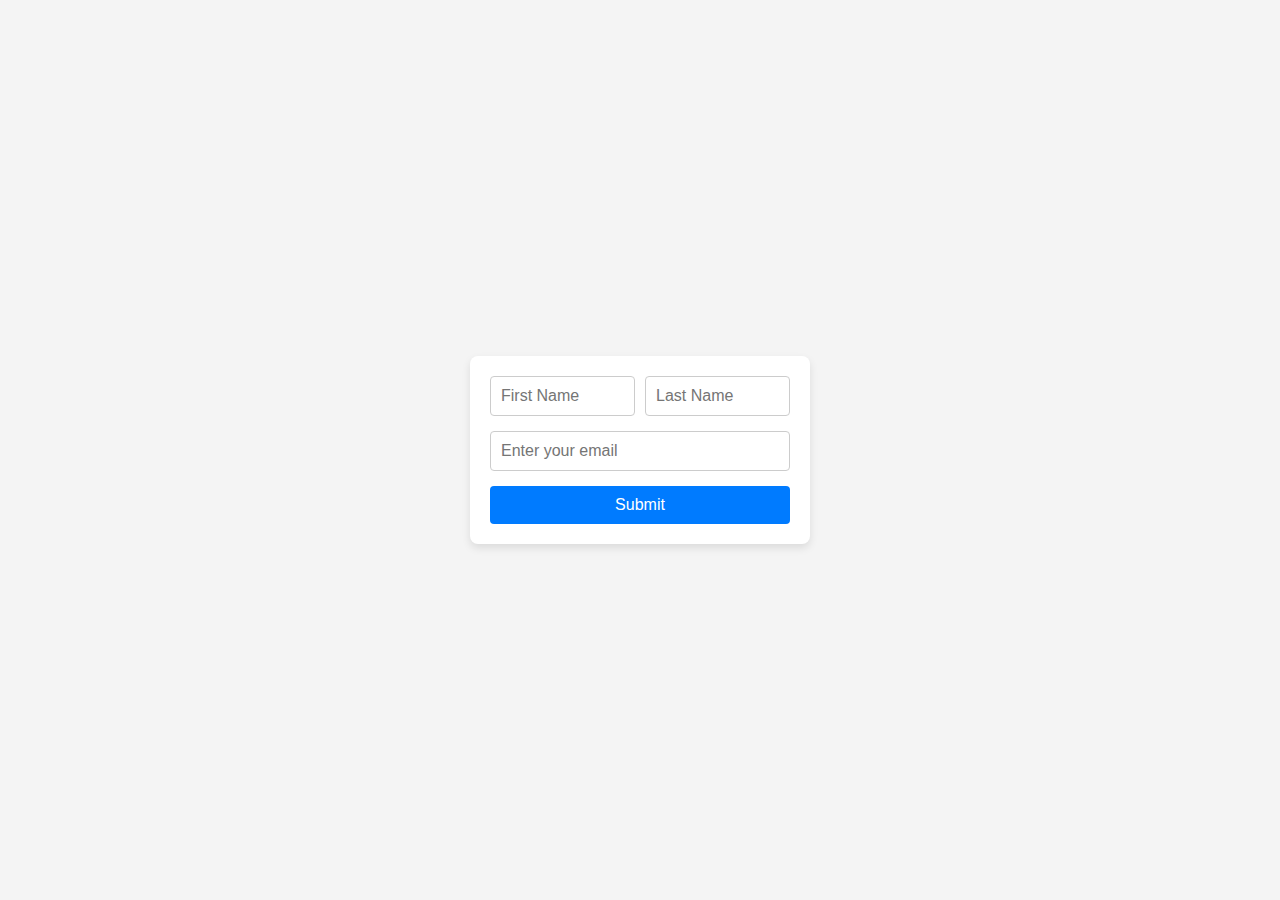
<file: Practice_01/index.html>
<!DOCTYPE html>
<html lang="en">
<head>
  <meta charset="UTF-8">
  <meta name="viewport" content="width=device-width, initial-scale=1.0">
  <title>User Information Form</title>
  <link rel="stylesheet" href="styles.css">
</head>
<body>
  <form class="get-username" action="/submit-form" method="POST">
    <div class="name-fields">
      <input type="text" name="first-name" class="first-name" id="js-first-name" placeholder="First Name" required>
      <input type="text" name="last-name" class="last-name" id="js-last-name" placeholder="Last Name" required>
    </div>
    <input type="email" name="user-email" class="user-email" id="js-user-email" placeholder="Enter your email" required>
    <button type="submit" class="submit" id="js-submit">Submit</button>
  </form>


  <div id="username-display" class="username-display"></div>

  <script src="script.js"></script>
</body>
</html>
</file>
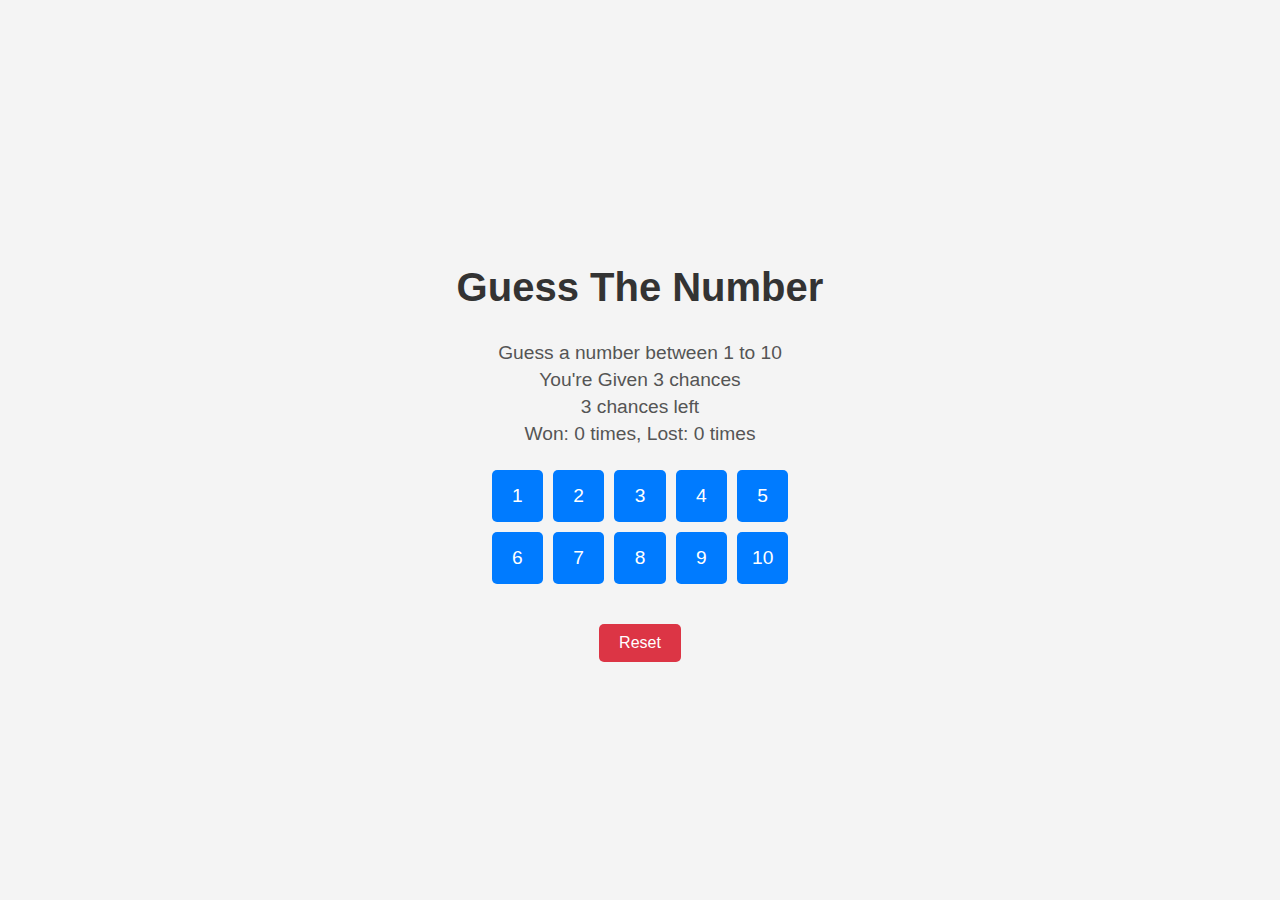
<file: Practice_02/index.html>
<!DOCTYPE html>
<html lang="en">
<head>
  <meta charset="UTF-8">
  <meta name="viewport" content="width=device-width, initial-scale=1.0">
  <title>Guess The Number</title>
  <link rel="stylesheet" href="style.css">
</head>
<body>
  <div class="headings">
    <h1>Guess The Number</h1>
  </div>

  <div class="instruction">
    <p>Guess a number between 1 to 10</p>
    <p>You're Given 3 chances</p>
    <p>3 chances left</p>
    <p>Won: 0 times, Lost: 0 times</p>
  </div>

  <div class="buttons">
    <button>1</button>
    <button>2</button>
    <button>3</button>
    <button>4</button>
    <button>5</button>
    <button>6</button>
    <button>7</button>
    <button>8</button>
    <button>9</button>
    <button>10</button>
  </div>

  <div class="result"></div>
  <div class="reset">
    <button class="reset-button">
      Reset
    </button>
  </div>

  <script src="script.js"></script>
</body>
</html>
</file>
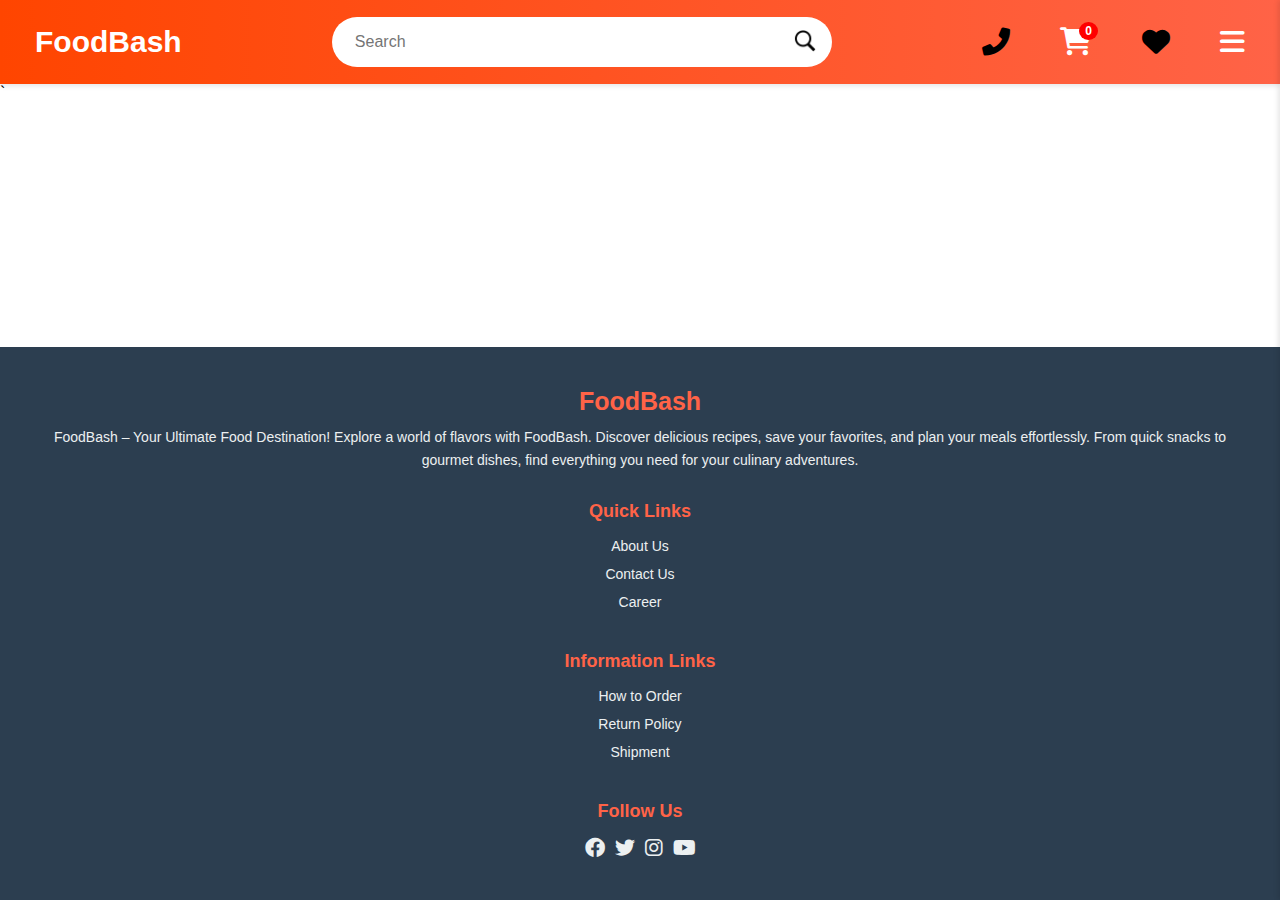
<file: Practice_03/index.html>
<!DOCTYPE html>
<html lang="en">

<head>
  <meta charset="UTF-8">
  <meta name="viewport" content="width=device-width, initial-scale=1.0">
  <link rel="stylesheet" href="https://cdnjs.cloudflare.com/ajax/libs/font-awesome/6.0.0-beta3/css/all.min.css">
  <link rel="stylesheet" href="style_files/header.css">
  <link rel="stylesheet" href="style_files/footer.css">
  <link rel="stylesheet" href="style_files/main.css">
  <title>FoodBash</title>
</head>

<body>
  <header>
    <div class="header">
      <div class="web-logo">
        <h1 class="logo">FoodBash</h1>
      </div>

      <div class="search-bar">
        <input type="text" name="search" id="js-search-bar" placeholder="Search">
        <button class="search-button">
          <img src="images/search_icon.png" alt="Search">
        </button>
      </div>

      <div class="utility-icons">
        <i class="contact-icon fas fa-phone-alt"></i> <!-- Contact icon -->
        <div class="cart-icon-container">
          <i class="cart-icon fas fa-shopping-cart"></i> <!-- Cart icon -->
          <span id="js-cart-count" class="cart-count">0</span> <!-- Cart count -->
        </div>
        <i class="wishlist-icon fas fa-heart"></i> <!-- Wishlist icon -->
        <i id="hamburger-icon" class="hamburger-icon fas fa-bars"></i> <!-- Hamburger menu icon -->
      </div>
    </div>
  </header>

  <!-- Sidebar -->
  <div id="sidebar" class="sidebar">
    <button id="close-sidebar" class="close-sidebar">×</button>
    <h2 class="sidebar-title">Your Cart</h2>
    <div id="cart-items" class="cart-items">
      <!-- Cart items will be dynamically added here -->
    </div>
  </div>

  <!-- Overlay -->
  <div id="overlay" class="overlay"></div>

  <!-- Main Content -->
  <main>`
    <div class="food-grid js-food-grid">
      </div>
    </div>

  </main>

  <!-- Footer -->
  <footer>
    <div class="footer-content">
      <!-- Website Description -->
      <div class="web-description">
        <h1 class="logo">FoodBash</h1>
        <p>
          FoodBash – Your Ultimate Food Destination! Explore a world of flavors with FoodBash. Discover delicious
          recipes, save your favorites, and plan your meals effortlessly. From quick snacks to gourmet dishes, find
          everything you need for your culinary adventures.
        </p>
      </div>

      <!-- Quick Links -->
      <div class="quick-links">
        <h2>Quick Links</h2>
        <ul>
          <li><a href="">About Us</a></li>
          <li><a href="">Contact Us</a></li>
          <li><a href="">Career</a></li>
        </ul>
      </div>

      <!-- Information Links -->
      <div class="information-links">
        <h2>Information Links</h2>
        <ul>
          <li><a href="">How to Order</a></li>
          <li><a href="">Return Policy</a></li>
          <li><a href="">Shipment</a></li>
        </ul>
      </div>

      <!-- Social Media Links -->
      <div class="socialmedia-links">
        <h2>Follow Us</h2>
        <div class="social-icons">
          <a href="https://facebook.com" target="_blank"><i class="fab fa-facebook"></i></a>
          <a href="https://twitter.com" target="_blank"><i class="fab fa-twitter"></i></a>
          <a href="https://instagram.com" target="_blank"><i class="fab fa-instagram"></i></a>
          <a href="https://youtube.com" target="_blank"><i class="fab fa-youtube"></i></a>
        </div>
      </div>
    </div>
  </footer>
  <script src="data/cart.js"></script>
  <script src="data/foodProducts.js"></script>
  <script src="script.js"></script>
 

</body>

</html>
</file>
<file: Practice_01/styles.css>
/* styles.css */
body {
  font-family: Arial, sans-serif;
  background-color: #f4f4f4;
  margin: 0;
  padding: 0;
  display: flex;
  justify-content: center;
  align-items: center;
  height: 100vh;
  flex-direction: column;
}

.get-username {
  background-color: #ffffff;
  padding: 20px;
  border-radius: 8px;
  box-shadow: 0 4px 8px rgba(0, 0, 0, 0.1);
  width: 100%;
  max-width: 300px;
}

.name-fields {
  display: flex;
  gap: 10px;
  margin-bottom: 15px;
}

.name-fields input {
  flex: 1;
}

.get-username input[type="text"],
.get-username input[type="email"] {
  width: 100%;
  padding: 10px;
  border: 1px solid #ccc;
  border-radius: 4px;
  font-size: 16px;
  box-sizing: border-box;
}

.get-username input[type="email"] {
  margin-bottom: 15px; /* Adds space below the email field */
}

.get-username input[type="text"]:focus,
.get-username input[type="email"]:focus {
  border-color: #007bff;
  outline: none;
  box-shadow: 0 0 5px rgba(0, 123, 255, 0.5);
}

.get-username button[type="submit"] {
  width: 100%;
  padding: 10px;
  background-color: #007bff;
  color: #ffffff;
  border: none;
  border-radius: 4px;
  font-size: 16px;
  cursor: pointer;
  transition: background-color 0.3s ease;
}

.get-username button[type="submit"]:hover {
  background-color: #0056b3;
}

.username-display {
  display: none;
  margin-top: 20px;
  padding: 10px;
  background-color: #e9ecef;
  border-radius: 4px;
  width: 100%;
  max-width: 400px;
  text-align: center;
  font-size: 18px;
  font-weight: bold;
  color: #333;
}

.username-display.visible {
  display: block;
}
</file>
<file: Practice_02/style.css>
/* General body styling */
body {
  font-family: Arial, sans-serif;
  background-color: #f4f4f4;
  margin: 0;
  padding: 0;
  display: flex;
  flex-direction: column;
  align-items: center;
  justify-content: center;
  height: 100vh;
  text-align: center;
}

/* Headings styling */
.headings h1 {
  font-size: 2.5rem;
  color: #333;
}

/* Instructions styling */
.instruction p {
  font-size: 1.2rem;
  color: #555;
  margin: 5px 0;
}

/* Buttons styling */
.buttons {
  display: grid;
  grid-template-columns: repeat(5, 1fr);
  gap: 10px;
  margin-top: 20px;
}

.buttons button {
  padding: 15px;
  font-size: 1.2rem;
  background-color: #007bff;
  color: #fff;
  border: none;
  border-radius: 5px;
  cursor: pointer;
  transition: background-color 0.3s ease;
}

.buttons button:hover {
  background-color: #0056b3;
}

.buttons button:disabled {
  background-color: #ccc;
  cursor: not-allowed;
}

/* Result styling */
.result {
  margin-top: 20px;
  font-size: 1.5rem;
  font-weight: bold;
  color: #333;
}

/* Reset button styling */
.reset-button {
  margin-top: 20px;
  padding: 10px 20px;
  font-size: 1rem;
  background-color: #dc3545;
  color: #fff;
  border: none;
  border-radius: 5px;
  cursor: pointer;
  transition: background-color 0.3s ease;
}

.reset-button:hover {
  background-color: #c82333;
}
</file>
<file: Practice_03/style_files/footer.css>
body {
  display: flex;
  flex-direction: column;
  min-height: 100vh; /* Ensure the body takes at least the full viewport height */
}

main {
  flex: 1; /* Allow the main content to grow and push the footer down */
}

/* Footer Styles */
footer {
  background-color: #2c3e50; /* Dark background for contrast */
  color: #fff; /* White text */
  padding: 40px 20px;
  font-family: Arial, sans-serif;
  margin-top: auto; /* Push footer to the bottom */
}

.footer-content {
  display: flex;
  flex-direction: column; /* Single column layout */
  align-items: center;
  text-align: center;
  gap: 30px; /* Space between sections */
  max-width: 1200px;
  margin: 0 auto;
}

.web-description,
.quick-links,
.information-links,
.socialmedia-links {
  width: 100%; /* Full width for all sections */
}

.web-description .logo {
  font-size: 25px;
  margin-bottom: 10px;
  color: #ff6347; /* Reddish-orange to match the theme */
}

.web-description p {
  font-size: 14px;
  line-height: 1.6;
  color: #ecf0f1; /* Light gray for readability */
}

.quick-links h2,
.information-links h2,
.socialmedia-links h2 {
  font-size: 18px;
  margin-bottom: 15px;
  color: #ff6347; /* Reddish-orange for headings */
}

.quick-links ul,
.information-links ul {
  list-style: none;
  padding: 0;
}

.quick-links li,
.information-links li {
  margin-bottom: 10px;
}

.quick-links a,
.information-links a {
  color: #ecf0f1; /* Light gray for links */
  text-decoration: none;
  font-size: 14px;
  transition: color 0.3s ease;
}

.quick-links a:hover,
.information-links a:hover {
  color: #ff6347; /* Reddish-orange on hover */
}

.socialmedia-links .social-icons {
  display: flex;
  gap: 10px;
  justify-content: center;
}

.socialmedia-links a {
  color: #ecf0f1; /* Light gray for icons */
  font-size: 20px;
  transition: color 0.3s ease;
}

.socialmedia-links a:hover {
  color: #ff6347; /* Reddish-orange on hover */
}
</file>
<file: Practice_03/style_files/main.css>
/* Base styles for the food grid */
.food-grid {
  display: grid;
  gap: 20px; /* Adjust the gap between items as needed */
  padding: 20px;
}

/* Default layout for larger screens (4 columns) */
.food-grid {
  grid-template-columns: repeat(4, 1fr);
}

/* Medium screens (3 columns below 900px) */
@media (max-width: 900px) {
  .food-grid {
    grid-template-columns: repeat(3, 1fr);
  }
}

/* Small screens (1 column below 480px) */
@media (max-width: 480px) {
  .food-grid {
    grid-template-columns: 1fr;
  }
}

/* Styles for individual food containers */
.food-container {
  border: 1px solid #ddd; /* Optional: Add a border for better visibility */
  border-radius: 8px; /* Optional: Rounded corners */
  overflow: hidden; /* Ensure content stays within the container */
  text-align: center;
  padding: 10px;
  display: flex;
  flex-direction: column;
  align-items: center;
  justify-content: space-between;
  height: 100%; /* Ensure all containers have the same height */
}

/* Ensure all images have the same size */
.food-image-container {
  width: 100%;
  aspect-ratio: 1 / 1; /* Ensures a square aspect ratio (adjust as needed) */
  overflow: hidden;
  display: flex;
  align-items: center;
  justify-content: center;
}

.food-image {
  width: 100%;
  height: 100%;
  object-fit: cover; /* Ensures the image covers the container without distortion */
  border-radius: 8px; /* Optional: Rounded corners for images */
}

.food-name-limit-text-to-2-line {
  font-size: 1.2em;
  font-weight: bold;
  margin: 10px 0;
  display: -webkit-box;
  -webkit-line-clamp: 2; /* Limit text to 2 lines */
  -webkit-box-orient: vertical;
  overflow: hidden;
  text-overflow: ellipsis;
  width: 100%; /* Ensure text container takes full width */
}

.food-price {
  font-size: 1.1em;
  color: #333;
  margin: 10px 0;
}

.food-quantity select {
  width: 100%;
  padding: 2px;
  border-radius: 6px;
  border: 1px solid #ccc;
}

.add-to-cart-button {
  background-color: #ff4500; /* Reddish-orange color */
  color: white;
  border: none;
  padding: 10px 25px;
  border-radius: 25px; /* More rounded corners */
  cursor: pointer;
  font-size: 1em;
  margin-top: 10px;
  width: 100%; /* Ensure button takes full width */
  transition: background-color 0.3s ease; /* Smooth hover effect */
}

.add-to-cart-button:hover {
  background-color: #e63900; /* Darker reddish-orange on hover */
}
</file>
<file: Practice_03/style_files/header.css>
/* General Reset */
* {
  margin: 0;
  padding: 0;
  box-sizing: border-box;
}

body {
  font-family: Arial, sans-serif;
}

/* Header Styles */
.header {
  display: flex;
  justify-content: space-between;
  align-items: center;
  padding: 10px 20px;
  background: linear-gradient(90deg, #ff4500, #ff6347); /* Reddish-orange gradient */
  color: white;
  position: sticky;
  top: 0; /* Stick to the top of the viewport */
  z-index: 1000; /* Ensure the header stays above other content */
  box-shadow: 0 2px 5px rgba(0, 0, 0, 0.1); /* Optional: Add a shadow for better visibility */
}

/* Logo Styles */
.web-logo .logo {
  font-size: 30px;
  margin: 15px;
  font-weight: bold;
  cursor: pointer;
}

/* Search Bar Styles */
.search-bar {
  display: flex;
  align-items: center;
  background-color: white;
  border-radius: 25px; /* Rounded corners */
  padding: 8px 15px; /* Increased padding */
  width: 100%; /* Full width by default */
  max-width: 500px; /* Maximum width for larger screens */
}

.search-bar input[type="text"] {
  border: none;
  outline: none;
  padding: 8px;
  width: 100%; /* Full width of the container */
  font-size: 16px;
}

.search-bar button {
  background: none;
  border: none;
  cursor: pointer;
}

.search-bar img {
  width: 24px; /* Larger search icon */
  height: 24px;
}

/* Utility Icons Styles */
.utility-icons {
  display: flex;
  gap: 50px; /* Further increased gap between icons */
  margin: 15px;
  align-items: center;
}

.utility-icons i {
  font-size: 28px; /* Slightly larger icons */
  cursor: pointer;
  transition: opacity 0.3s ease;
}

.utility-icons i:hover {
  opacity: 0.8;
}

/* Specific Icon Colors */
.contact-icon,
.wishlist-icon {
  color: black; /* Black color for contact and wishlist icons */
}

.cart-icon,
.hamburger-icon {
  color: white; /* White color for cart and hamburger icons */
}

/* Cart Icon Container */
.cart-icon-container {
  position: relative;
  display: inline-block;
}

/* Cart Count Styles */
.cart-count {
  position: absolute;
  top: -6px; /* Adjust to position the count */
  right: -6px; /* Adjust to position the count */
  background-color: red; /* Background color for the count */
  color: white; /* Text color for the count */
  font-size: 12px; /* Font size for the count */
  padding: 2px 6px; /* Padding for the count */
  border-radius: 50%; /* Make it circular */
  font-weight: bold;
}

/* Sidebar Styles */
.sidebar {
  position: fixed;
  top: 0;
  right: -400px; /* Hide sidebar by default */
  width: 400px;
  height: 100vh;
  background-color: #fff;
  box-shadow: -2px 0 5px rgba(0, 0, 0, 0.1); /* Shadow on the left side */
  transition: right 0.3s ease;
  z-index: 1000;
  padding: 20px;
}

.sidebar-title {
  font-size: 24px;
  margin-bottom: 20px;
  color: #333;
  text-align: center;
}

.cart-items {
  display: flex;
  flex-direction: column;
  gap: 10px;
}

/* Close Button Styles */
.close-sidebar {
  position: absolute;
  top: 10px;
  left: 10px; /* Position on the left corner */
  background: none;
  border: none;
  font-size: 24px;
  cursor: pointer;
  color: #333;
}

/* Overlay Styles */
.overlay {
  position: fixed;
  top: 0;
  left: 0;
  width: 100%;
  height: 100vh;
  background-color: rgba(0, 0, 0, 0.5);
  display: none; /* Hide overlay by default */
  z-index: 999;
}

/* Show Sidebar and Overlay */
.sidebar.active {
  right: 0; /* Show sidebar */
}

.overlay.active {
  display: block; /* Show overlay */
}

/* Responsive Design */
@media (max-width: 900px) {
  .header {
    flex-direction: column; /* Stack items vertically on smaller screens */
    gap: 10px; /* Add space between stacked items */
    padding: 10px;
  }

  .web-logo .logo {
    font-size: 25px; /* Smaller logo for very small screens */
    margin: 0;
  }

  .search-bar {
    width: 100%; /* Full width on smaller screens */
    max-width: none; /* Remove max-width restriction */
    padding: 4px 10px;
  }

  .utility-icons {
    gap: 30px; /* Smaller gap for mobile */
    margin: 0;
  }

  .utility-icons i {
    font-size: 25px; /* Smaller icons for mobile */
  }
}

@media (max-width: 480px) {
  .web-logo .logo {
    font-size: 25px; /* Smaller logo for very small screens */
  }

  .search-bar {
    padding: 4px 10px; /* Smaller padding for very small screens */
  }

  .search-bar input[type="text"] {
    font-size: 14px; /* Smaller font size for very small screens */
  }

  .utility-icons {
    gap: 30px; /* Even smaller gap for very small screens */
  }

  .utility-icons i {
    font-size: 25px; /* Even smaller icons for very small screens */
  }
}
</file>
